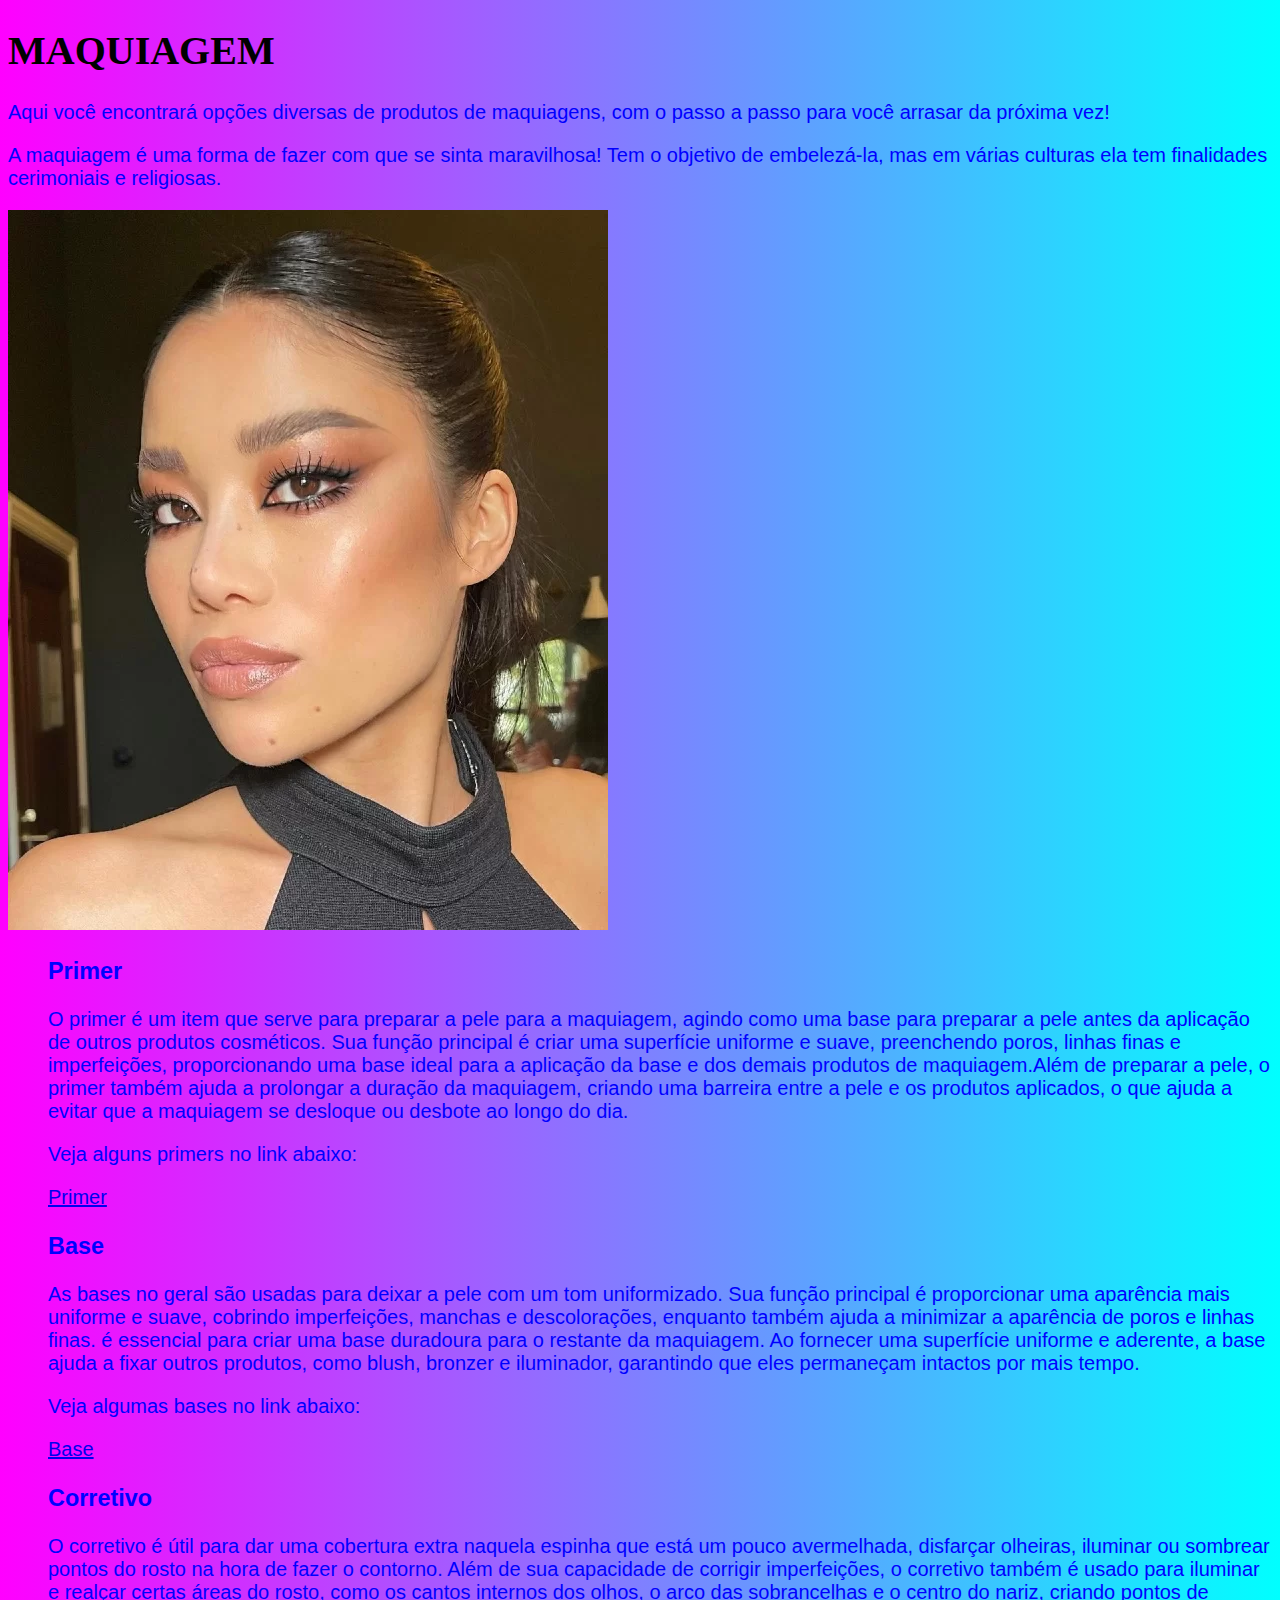
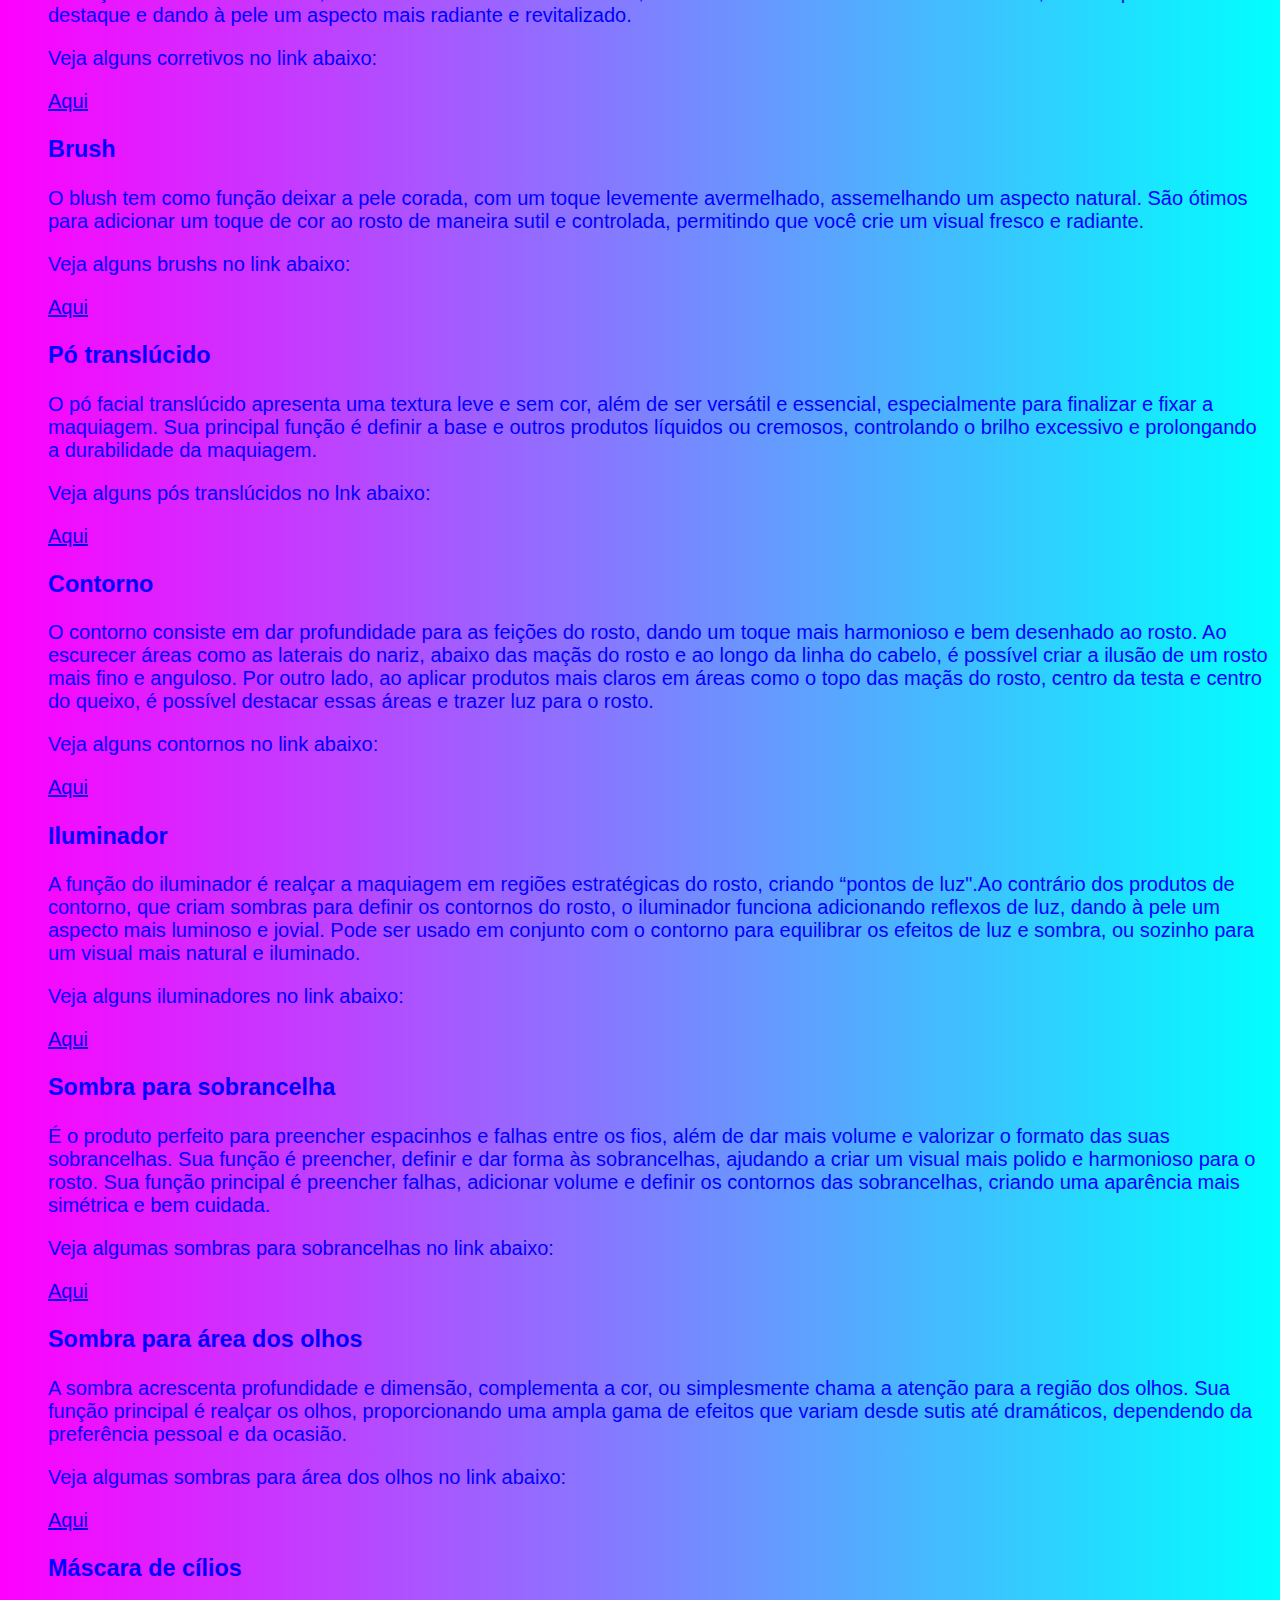
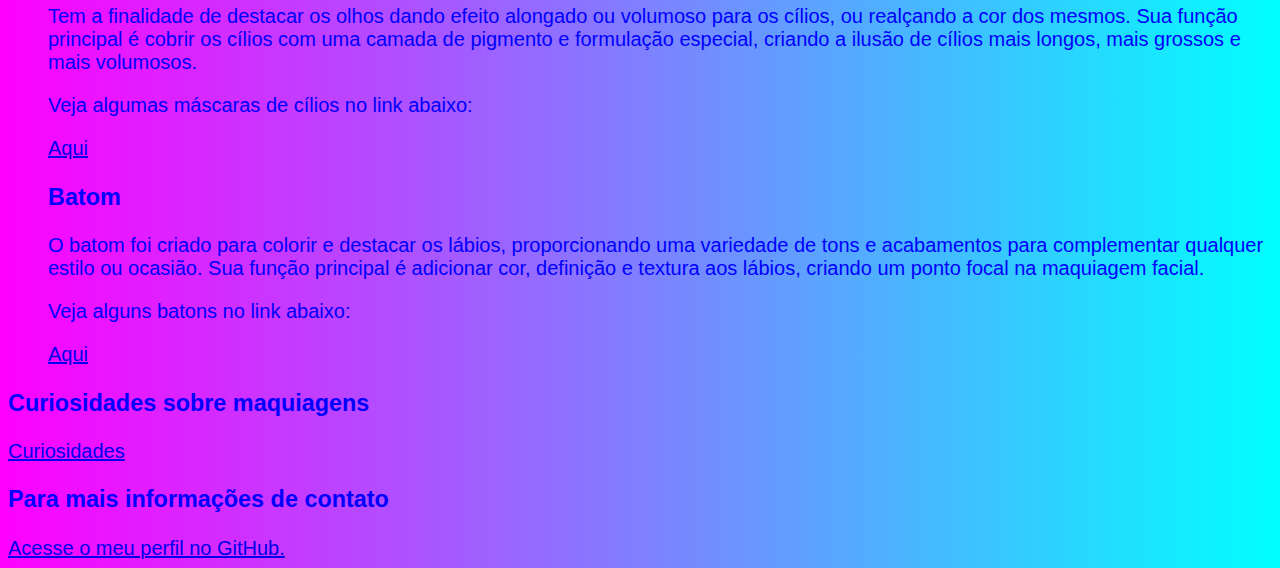
<file: index.html>
<!DOCTYPE html>
<html lang="en">
<head>
    <meta charset="UTF-8">
    <meta name="viewport" content="width=device-width, initial-scale=1.0">
    <link rel="shortcut icon" href="ICONE.ico" type="image/x-icon"> 
 <title>www.Maquiagens.com.br</title>
    <link rel="stylesheet" type="text/css" href="style.css">
</head>
    <body>
        
        <h1>MAQUIAGEM</h1>
    <p> Aqui você encontrará opções diversas de produtos de maquiagens, com o passo a passo para você arrasar da próxima vez! </p>
    <p> A maquiagem é uma forma de fazer com que se sinta maravilhosa! Tem o objetivo de embelezá-la, mas em várias culturas ela tem finalidades cerimoniais e religiosas.</p> 

    <img src="maquiagens2.webp" alt="Opção 2 de make para compor seu visual!!">
        
         <ul>
              <h3>Primer</h3>
        <p> O primer é um item que serve para preparar a pele para a maquiagem, agindo como uma base para preparar a pele antes da aplicação de outros produtos cosméticos.
            Sua função principal é criar uma superfície uniforme e suave, preenchendo poros, linhas finas e imperfeições, proporcionando uma base ideal para a aplicação da
            base e dos demais produtos de maquiagem.Além de preparar a pele, o primer também ajuda a prolongar a duração da maquiagem, criando uma barreira entre a pele e 
            os produtos aplicados, o que ajuda a evitar que a maquiagem se desloque ou desbote ao longo do dia.
        </p>
        <p> Veja alguns primers no link abaixo:</p> 
        <a href="primer.html" target="_blank">Primer</a>
         </ul>

        <ul>
             <h3>Base</h3>
    <p>As bases no geral são usadas para deixar a pele com um tom uniformizado. 
    Sua função principal é proporcionar uma aparência mais uniforme e suave, cobrindo imperfeições, manchas e descolorações, enquanto também ajuda a minimizar a aparência de
    poros e linhas finas. é essencial para criar uma base duradoura para o restante da maquiagem. Ao fornecer uma superfície uniforme e aderente, a base ajuda a fixar outros 
    produtos, como blush, bronzer e iluminador, garantindo que eles permaneçam intactos por mais tempo.
    </p>
    <p>Veja algumas bases no link abaixo:</p>
        <a href="bases.html" target="_blank">Base</a>
        </ul>
        
        <ul>
        <h3>Corretivo</h3>
    <p>
    O corretivo é útil para dar uma cobertura extra naquela espinha que está um pouco avermelhada, disfarçar olheiras, iluminar ou sombrear pontos do rosto na hora de fazer 
    o contorno. Além de sua capacidade de corrigir imperfeições, o corretivo também é usado para iluminar e realçar certas áreas do rosto, como os cantos internos dos olhos,
    o arco das sobrancelhas e o centro do nariz, criando pontos de destaque e dando à pele um aspecto mais radiante e revitalizado.
    </p>
    <p>Veja alguns corretivos no link abaixo:</p>
        <a href="corretivo.html" target="_blank">Aqui</a>
        </ul>
            
    <ul>
    <h3>Brush</h3>
    <p>
    O blush tem como função deixar a pele corada, com um toque levemente avermelhado, assemelhando um aspecto natural. São ótimos para adicionar um toque de cor ao rosto de
    maneira sutil e controlada, permitindo que você crie um visual fresco e radiante.
    </p>
    <p>Veja alguns brushs no link abaixo:</p>
        <a href="brush.html" target="_blank">Aqui</a>
    </ul>

        <ul>
    <h3>Pó translúcido</h3>
    <p>O pó facial translúcido apresenta uma textura leve e sem cor, além de ser versátil e essencial, especialmente para finalizar e fixar a maquiagem. Sua principal função
    é definir a base e outros produtos líquidos ou cremosos, controlando o brilho excessivo e prolongando a durabilidade da maquiagem.
    </p>
    <p>Veja alguns pós translúcidos no lnk abaixo:</p>
        <a href="pó.html" target="_blank">Aqui</a>
     </ul>

        <ul>
    <h3>Contorno</h3>
    <p>O contorno consiste em dar profundidade para as feições do rosto, dando um toque mais harmonioso e bem desenhado ao rosto. Ao escurecer áreas como as laterais do nariz,
    abaixo das maçãs do rosto e ao longo da linha do cabelo, é possível criar a ilusão de um rosto mais fino e anguloso. Por outro lado, ao aplicar produtos mais claros em áreas
    como o topo das maçãs do rosto, centro da testa e centro do queixo, é possível destacar essas áreas e trazer luz para o rosto.
    </p>
    <p>Veja alguns contornos no link abaixo:</p>
        <a href="contorno.html" target="_blank">Aqui</a>
         </ul>   

        <ul>
    <h3>Iluminador</h3>
    <p>A função do iluminador é realçar a maquiagem em regiões estratégicas do rosto, criando “pontos de luz".Ao contrário dos produtos de contorno, que criam sombras para definir
    os contornos do rosto, o iluminador funciona adicionando reflexos de luz, dando à pele um aspecto mais luminoso e jovial. Pode ser usado em conjunto com o contorno para 
    equilibrar os efeitos de luz e sombra, ou sozinho para um visual mais natural e iluminado. 
    </p>
    <p>Veja alguns iluminadores no link abaixo:</p>
        <a href="iluminador.html" target="_blank">Aqui</a>
    </ul>
            
        <ul>
    <h3>Sombra para sobrancelha</h3>
    <p>
    É o produto perfeito para preencher espacinhos e falhas entre os fios, além de dar mais volume e valorizar o formato das suas sobrancelhas. Sua função é preencher, definir e dar
    forma às sobrancelhas, ajudando a criar um visual mais polido e harmonioso para o rosto. Sua função principal é preencher falhas, adicionar volume e definir os contornos das 
    sobrancelhas, criando uma aparência mais simétrica e bem cuidada.
    </p>
    <p>Veja algumas sombras para sobrancelhas no link abaixo:</p>
        <a href="sobrancelha.html" target="_blank">Aqui</a>
        </ul>

        <ul>
    <h3>Sombra para área dos olhos</h3>
    <p>
        A sombra acrescenta profundidade e dimensão, complementa a cor, ou simplesmente chama a atenção para a região dos olhos. Sua função principal é realçar os olhos, 
        proporcionando uma ampla gama de efeitos que variam desde sutis até dramáticos, dependendo da preferência pessoal e da ocasião.
    </p>
    <p>Veja algumas sombras para área dos olhos no link abaixo:</p>
        <a href="sombra.html" target="_blank">Aqui</a>
        </ul>    

        <ul>
    <h3>Máscara de cílios</h3>
    <p>
    Tem a finalidade de destacar os olhos dando efeito alongado ou volumoso para os cílios, ou realçando a cor dos mesmos. Sua função principal é cobrir os cílios com
    uma camada de pigmento e formulação especial, criando a ilusão de cílios mais longos, mais grossos e mais volumosos.
    </p>
    <p>Veja algumas máscaras de cílios no link abaixo:</p>
        <a href="cilios.html" target="_blank">Aqui</a>
        </ul>
        
        <ul>
    <h3>Batom</h3>
    <p>O batom foi criado para colorir e destacar os lábios, proporcionando uma variedade de tons e acabamentos para complementar qualquer estilo ou ocasião. Sua função 
    principal é adicionar cor, definição e textura aos lábios, criando um ponto focal na maquiagem facial.
    </p>
    <p>Veja alguns batons no link abaixo:</p>
        <a href="batom.html" target="_blank">Aqui</a>
        </ul>
            
    </ol>
    <h3> Curiosidades sobre maquiagens </h3>
            <a href="./interno.html" target="_blank">Curiosidades</a>
    <h3> Para mais informações de contato </h3>
    <a href="https://github.com/rebecamidena/site-2024/edit/main/index.html" target="_blank">Acesse o meu perfil no GitHub.</a>
    
    
</body>
</html>
</file>
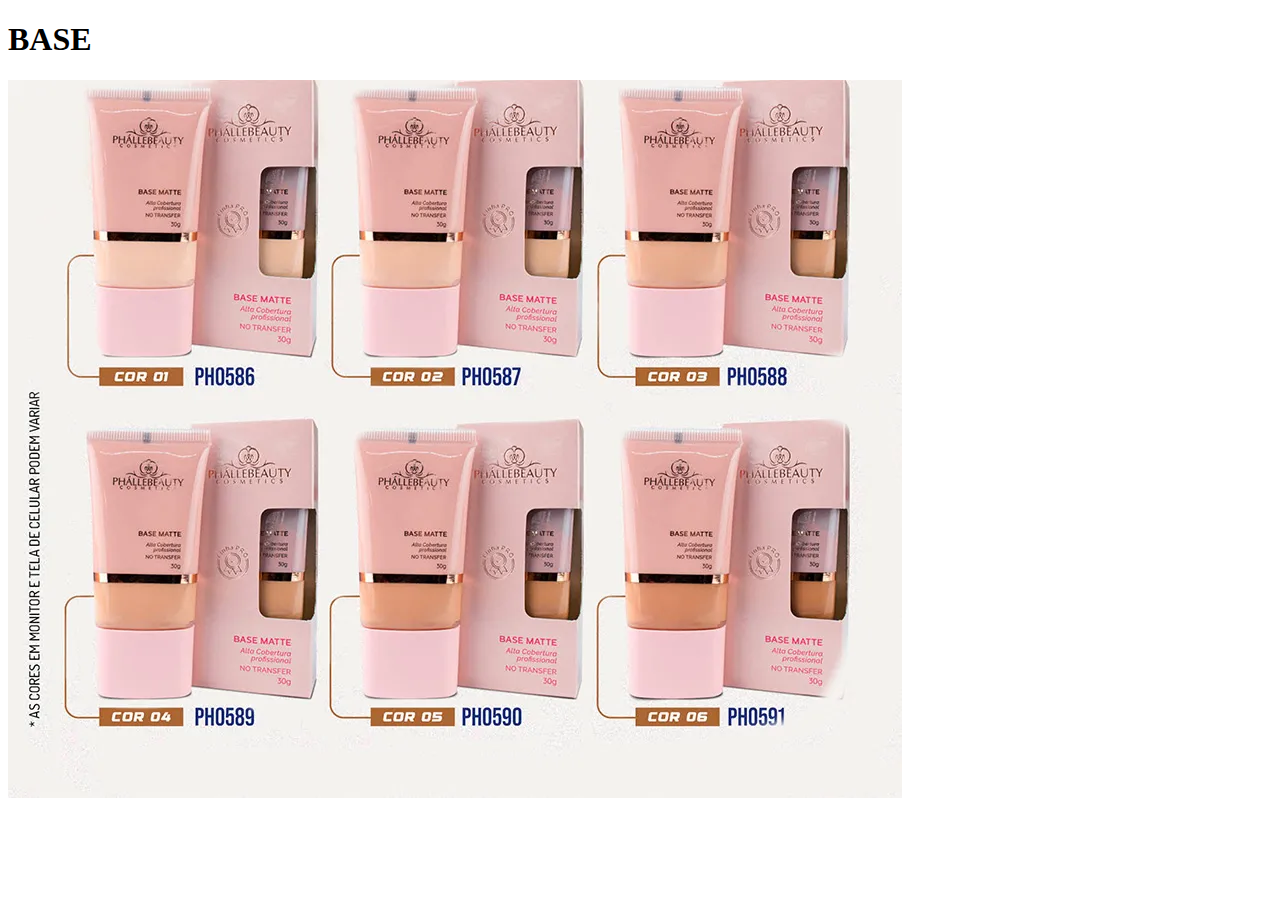
<file: base.html>
<!DOCTYPE html>
<html lang="en">
<head>
    <meta charset="UTF-8">
    <meta name="viewport" content="width=device-width, initial-scale=1.0">
    <link rel="shortcut icon" href="ICONE.ico" type="Aula-03/ICONE"
    <title></title>
</head>
<body>
    <h1> BASE </h1>
    

        <img src="bases.io.webp" alt="Base">
</file>
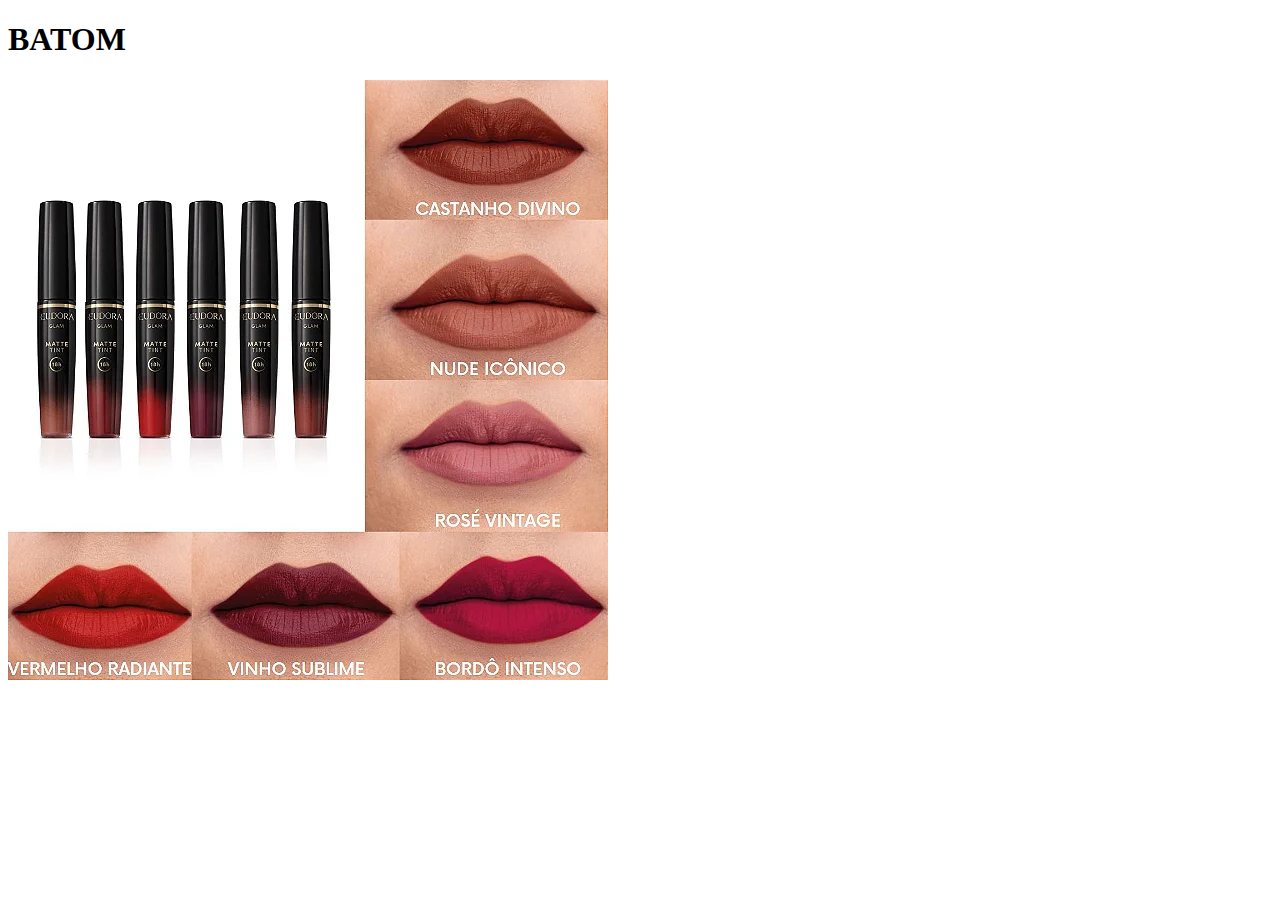
<file: batom.html>
<!DOCTYPE html>
<html lang="en">
<head>
    <meta charset="UTF-8">
    <meta name="viewport" content="width=device-width, initial-scale=1.0">
    <link rel="shortcut icon" href="ICONE.ico" type="Aula-03/ICONE"
    <title></title>
</head>
<body>
    <h1> BATOM </h1>
  

        <img src="batom.webp" alt="Batom">
</file>
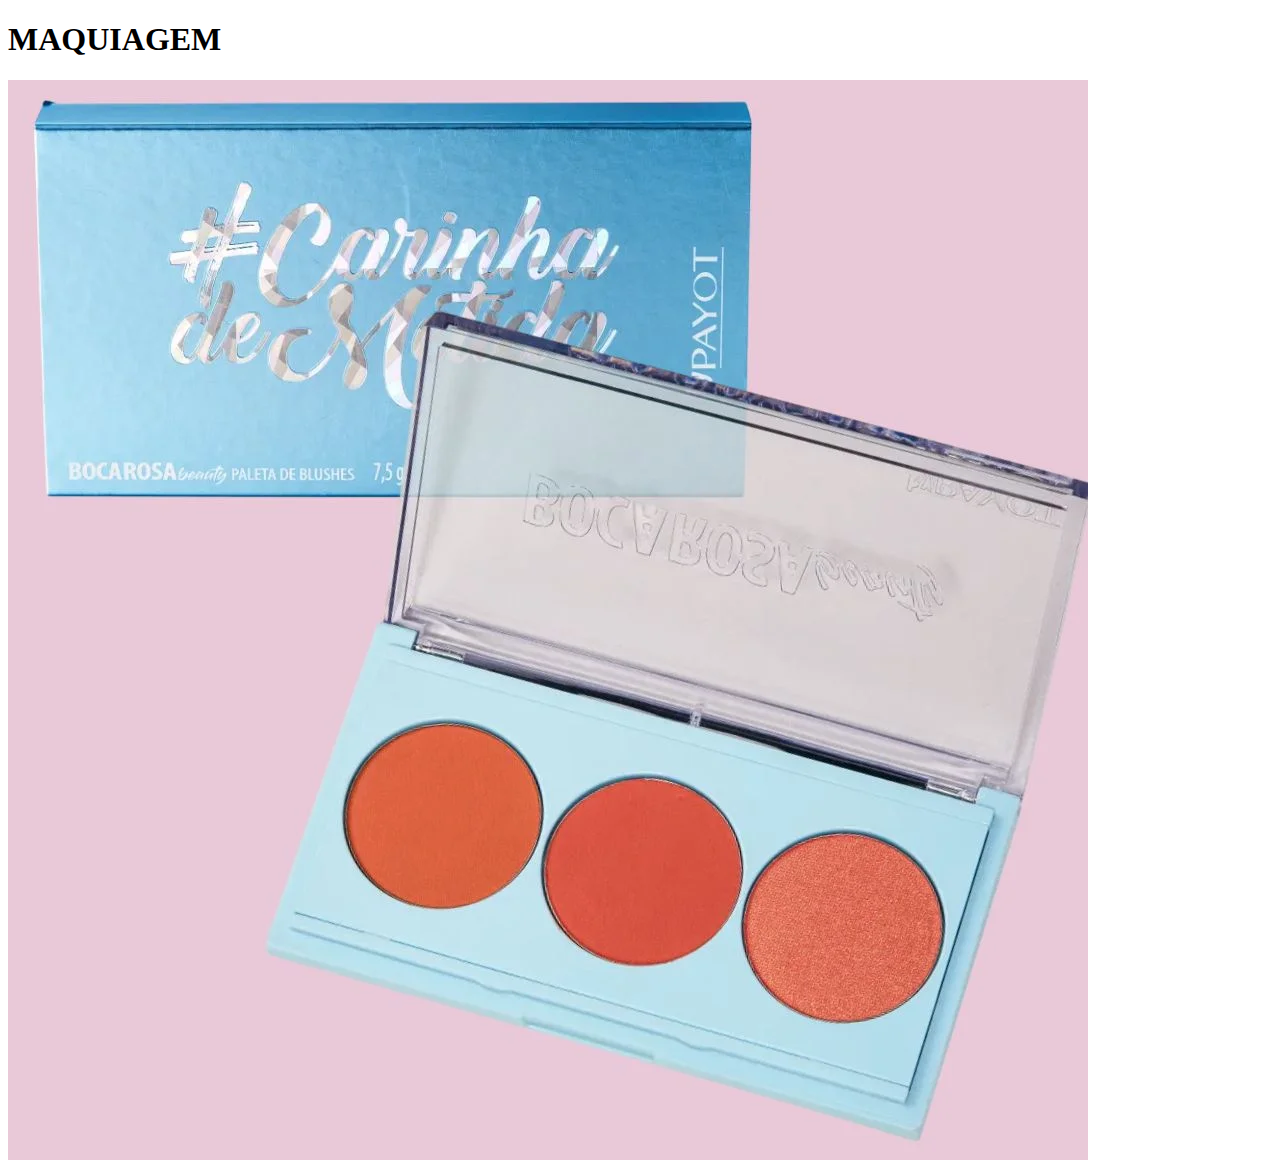
<file: brush.html>
<!DOCTYPE html>
<html lang="en">
<head>
    <meta charset="UTF-8">
    <meta name="viewport" content="width=device-width, initial-scale=1.0">
    <link rel="shortcut icon" href="ICONE.ico" type="Aula-03/ICONE"
    <title></title>
</head>
<body>
    <h1> MAQUIAGEM </h1>

        <img src="brush.io.webp" alt="Brush">
</file>
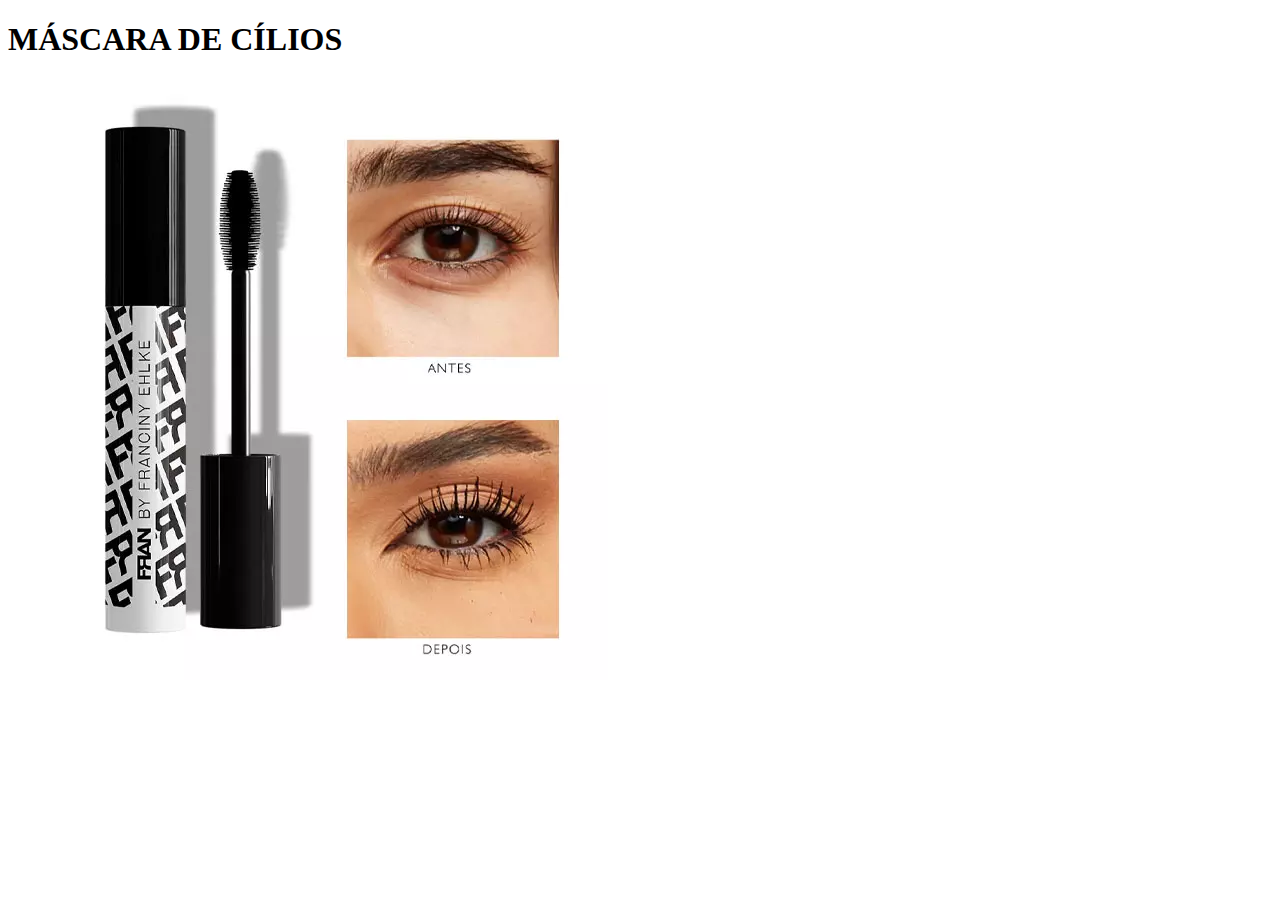
<file: cilios.html>
<!DOCTYPE html>
<html lang="en">
<head>
    <meta charset="UTF-8">
    <meta name="viewport" content="width=device-width, initial-scale=1.0">
    <link rel="shortcut icon" href="ICONE.ico" type="Aula-03/ICONE"
    <title></title>
</head>
<body>
    <h1> MÁSCARA DE CÍLIOS </h1>
  

        <img src="cilios.io.webp" alt="Máscara para cílios">
</file>
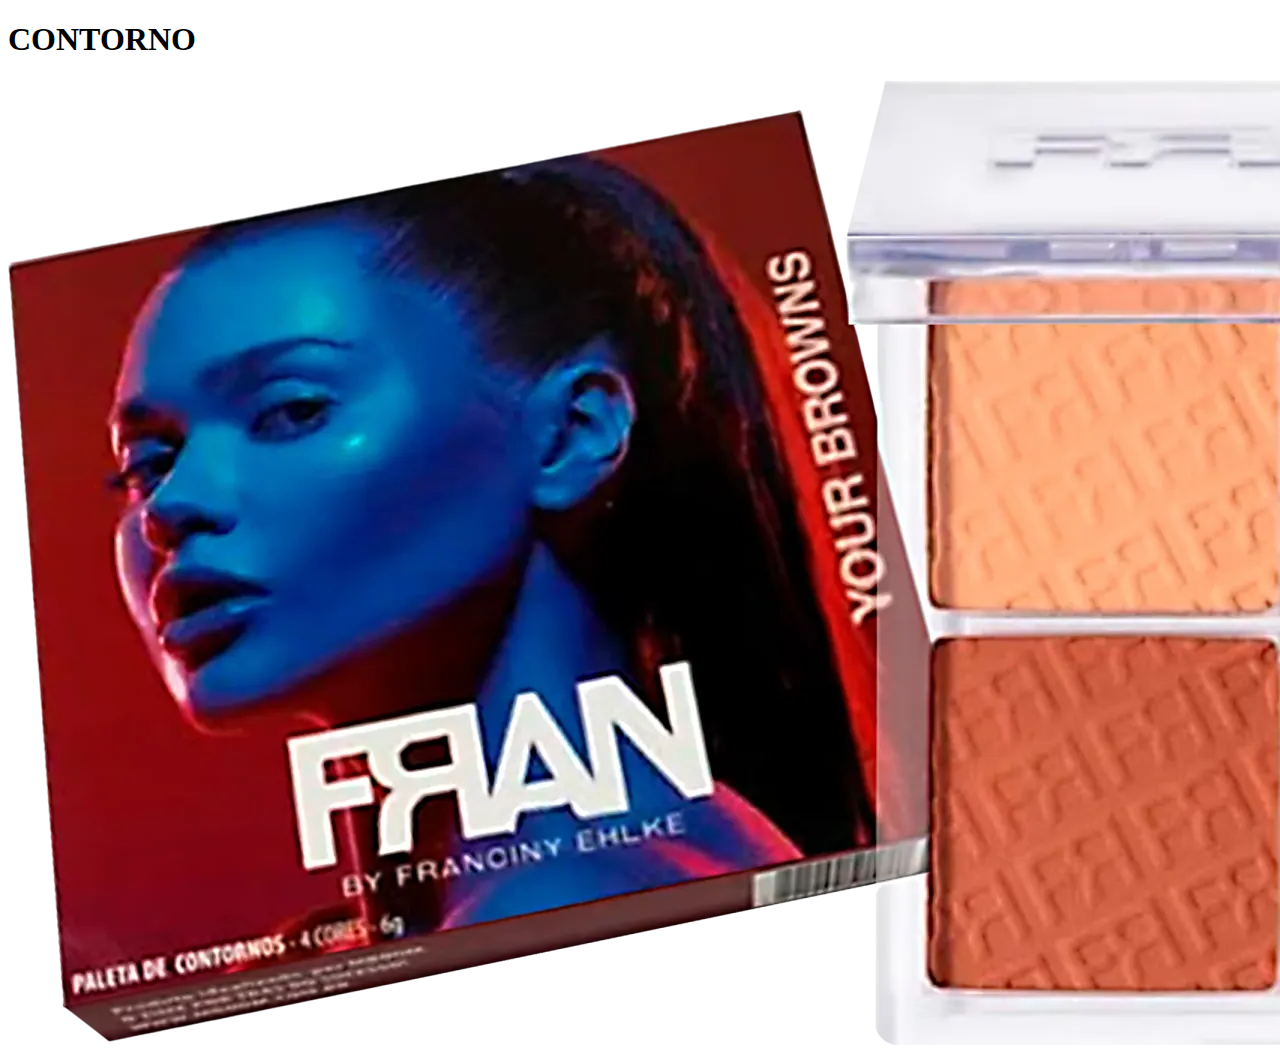
<file: contorno.html>
<!DOCTYPE html>
<html lang="en">
<head>
    <meta charset="UTF-8">
    <meta name="viewport" content="width=device-width, initial-scale=1.0">
    <link rel="shortcut icon" href="ICONE.ico" type="Aula-03/ICONE"
    <title></title>
</head>
<body>
    <h1> CONTORNO </h1>
  

        <img src="contorno.io.webp" alt="Contorno">
</file>
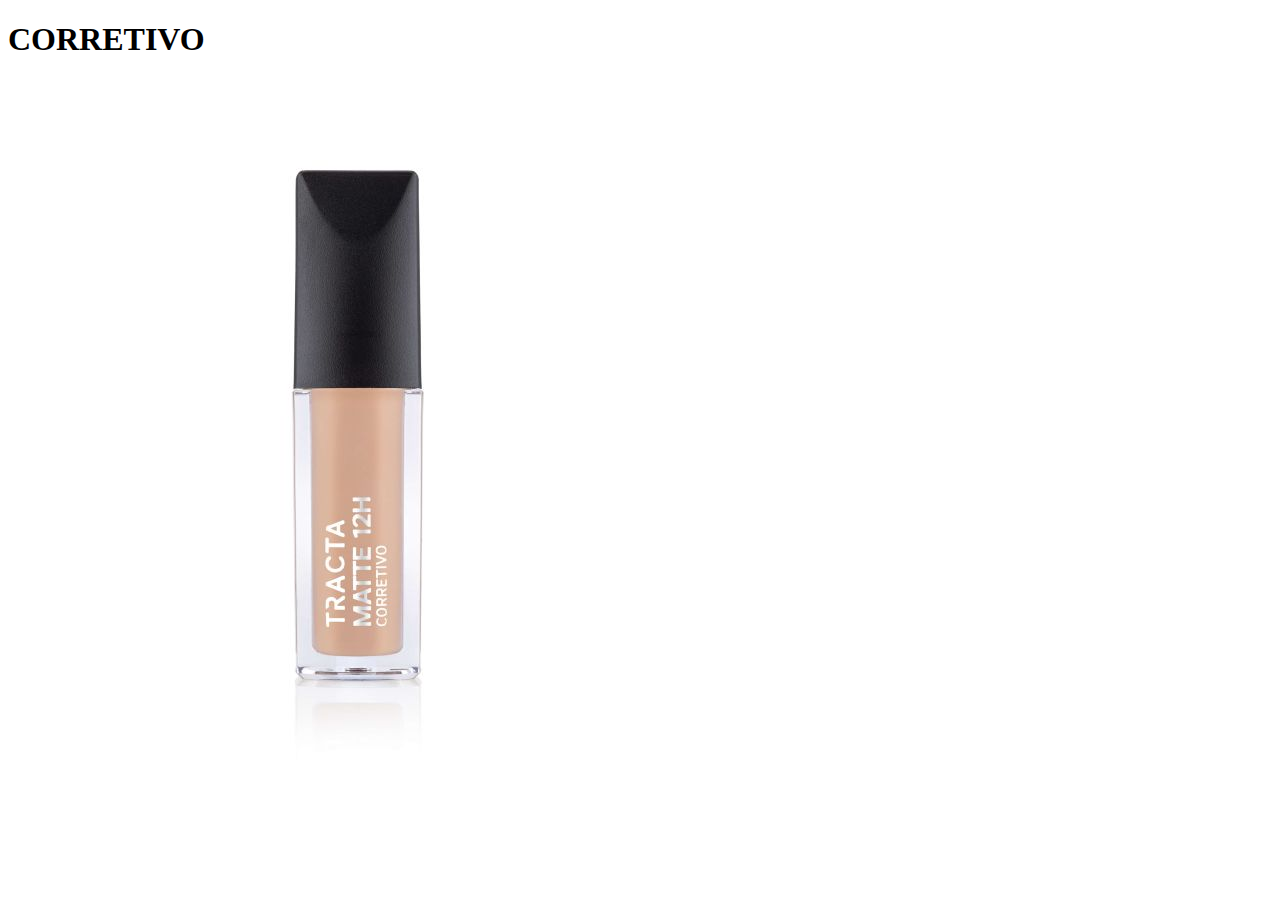
<file: corretivo.html>
<!DOCTYPE html>
<html lang="en">
<head>
    <meta charset="UTF-8">
    <meta name="viewport" content="width=device-width, initial-scale=1.0">
    <link rel="shortcut icon" href="ICONE.ico" type="Aula-03/ICONE"
    <title></title>
</head>
<body>
    <h1> CORRETIVO </h1>
    
        <img src="corretivo.io.jpg" alt="Corretivo">
</file>
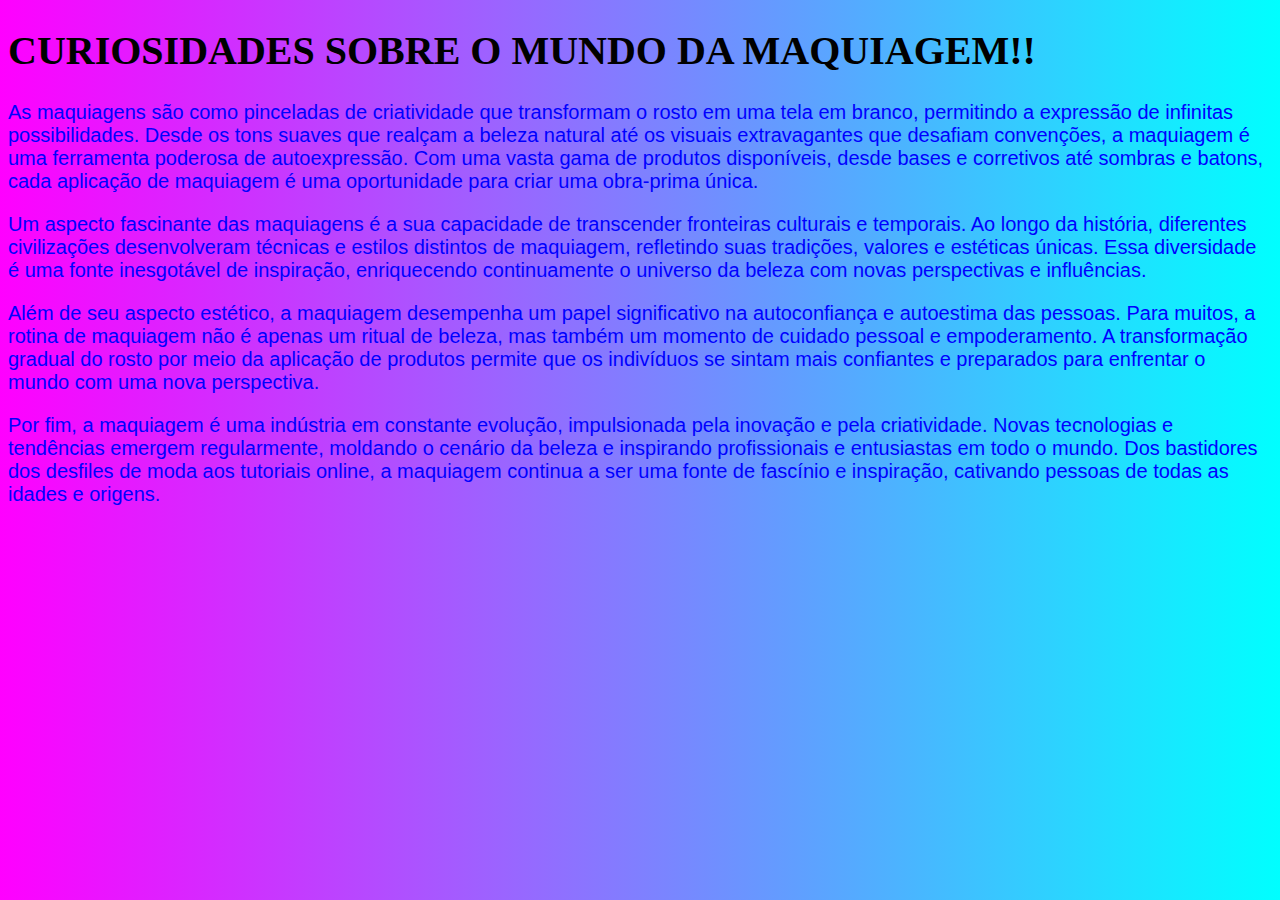
<file: interno.html>
<!DOCTYPE html>
<html lang="en">
<meta charset="UTF-8">
<link rel="stylesheet" type="text/css" href="./style.css">
<title>www.Maquiagens.com.br</title>

    <h1>CURIOSIDADES SOBRE O MUNDO DA MAQUIAGEM!!</h1>
<p class= "par">
    As maquiagens são como pinceladas de criatividade que transformam o rosto em uma tela em branco, permitindo a expressão de infinitas
possibilidades. Desde os tons suaves que realçam a beleza natural até os visuais extravagantes que desafiam convenções, a maquiagem 
é uma ferramenta poderosa de autoexpressão. Com uma vasta gama de produtos disponíveis, desde bases e corretivos até sombras e batons,
cada aplicação de maquiagem é uma oportunidade para criar uma obra-prima única.
</p>

<p class= "impar">
Um aspecto fascinante das maquiagens é a sua capacidade de transcender fronteiras culturais e temporais. Ao longo da história, 
diferentes civilizações desenvolveram técnicas e estilos distintos de maquiagem, refletindo suas tradições, valores e estéticas únicas.
Essa diversidade é uma fonte inesgotável de inspiração, enriquecendo continuamente o universo da beleza com novas perspectivas e influências.
<p/>

<p class= "par">
Além de seu aspecto estético, a maquiagem desempenha um papel significativo na autoconfiança e autoestima das pessoas. Para muitos, a
rotina de maquiagem não é apenas um ritual de beleza, mas também um momento de cuidado pessoal e empoderamento. A transformação gradual
do rosto por meio da aplicação de produtos permite que os indivíduos se sintam mais confiantes e preparados para enfrentar o mundo com 
uma nova perspectiva.
</p>

<p class= "impar">
Por fim, a maquiagem é uma indústria em constante evolução, impulsionada pela inovação e pela criatividade. Novas tecnologias e tendências
emergem regularmente, moldando o cenário da beleza e inspirando profissionais e entusiastas em todo o mundo. Dos bastidores dos desfiles de
moda aos tutoriais online, a maquiagem continua a ser uma fonte de fascínio e inspiração, cativando pessoas de todas as idades e origens.
</p>
</html>
</file>
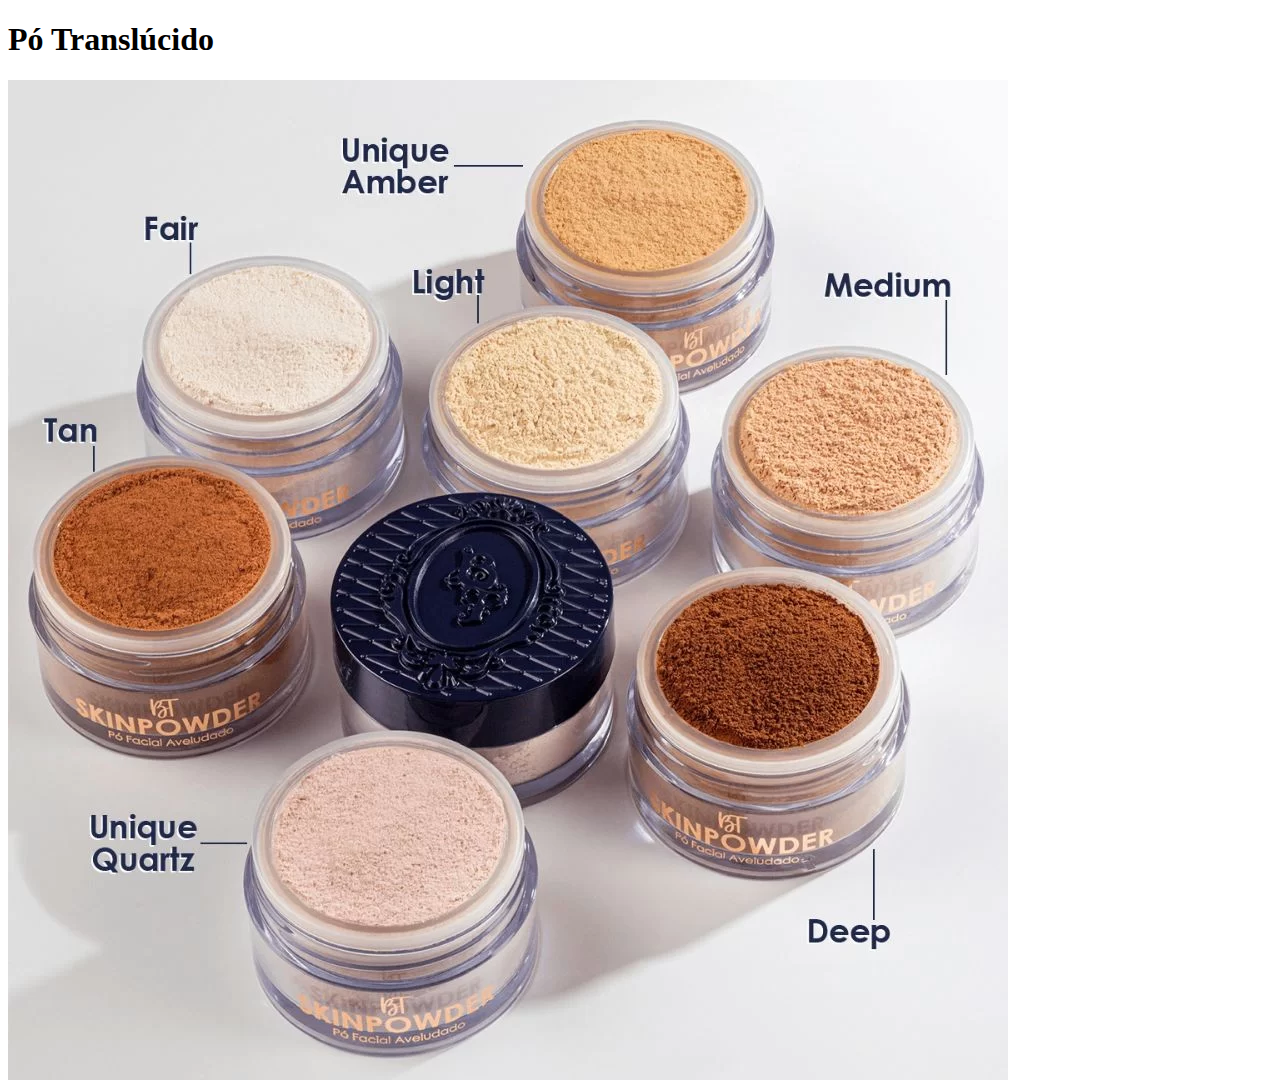
<file: pó.html>
<!DOCTYPE html>
<html lang="en">
<head>
    <meta charset="UTF-8">
    <meta name="viewport" content="width=device-width, initial-scale=1.0">
    <link rel="shortcut icon" href="ICONE.ico" type="Aula-03/ICONE"
    <title></title>
</head>
<body>
    <h1> Pó Translúcido </h1>
    

        <img src="pó.io.webp" alt="Pó Translúcido">
</file>
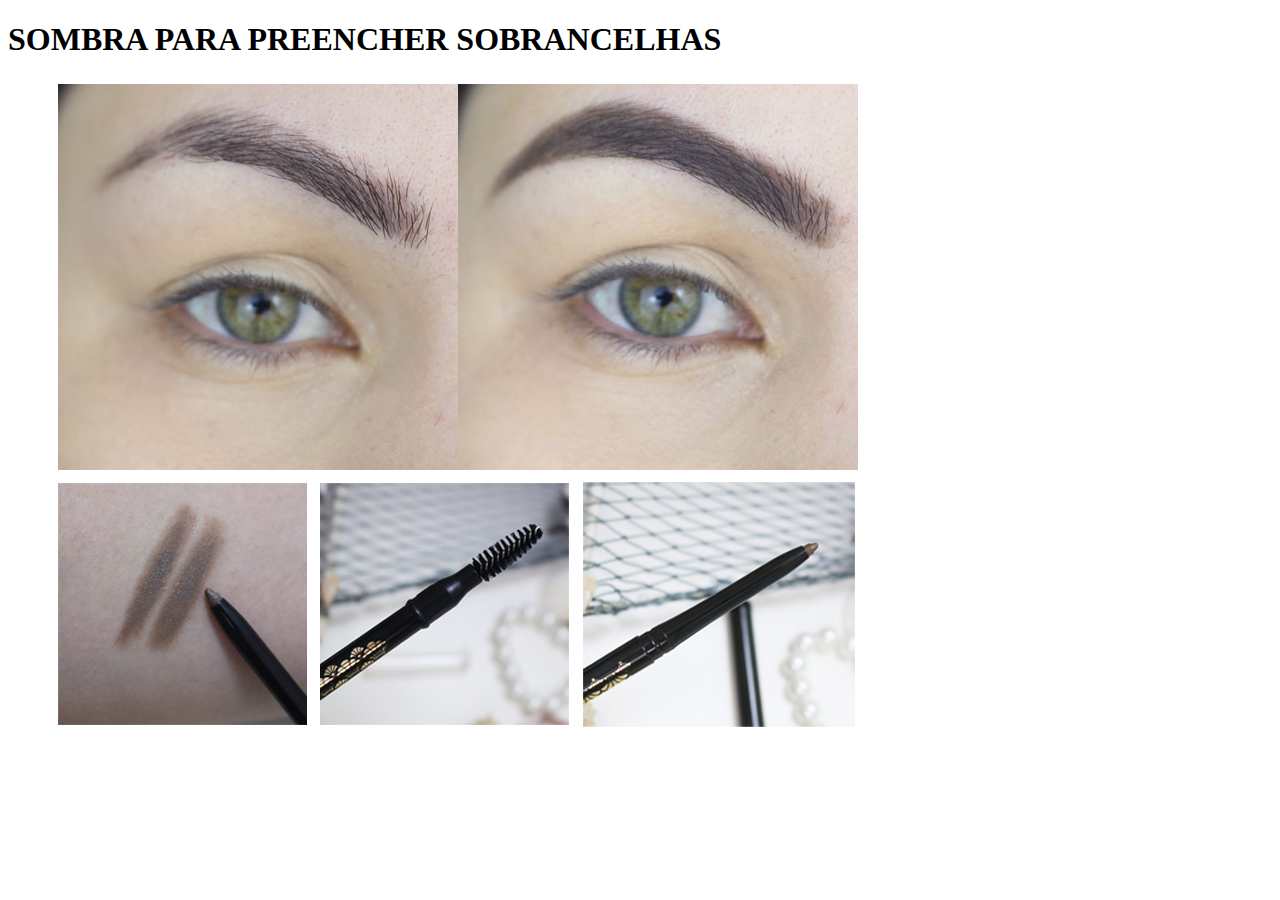
<file: sobrancelha.html>
<!DOCTYPE html>
<html lang="en">
<head>
    <meta charset="UTF-8">
    <meta name="viewport" content="width=device-width, initial-scale=1.0">
    <link rel="shortcut icon" href="ICONE.ico" type="Aula-03/ICONE"
    <title></title>
</head>
<body>
    <h1> SOMBRA PARA PREENCHER SOBRANCELHAS </h1>


        <img src="sobracelha.io.jpg" alt="sombra para preencher sobrancelha">
</file>
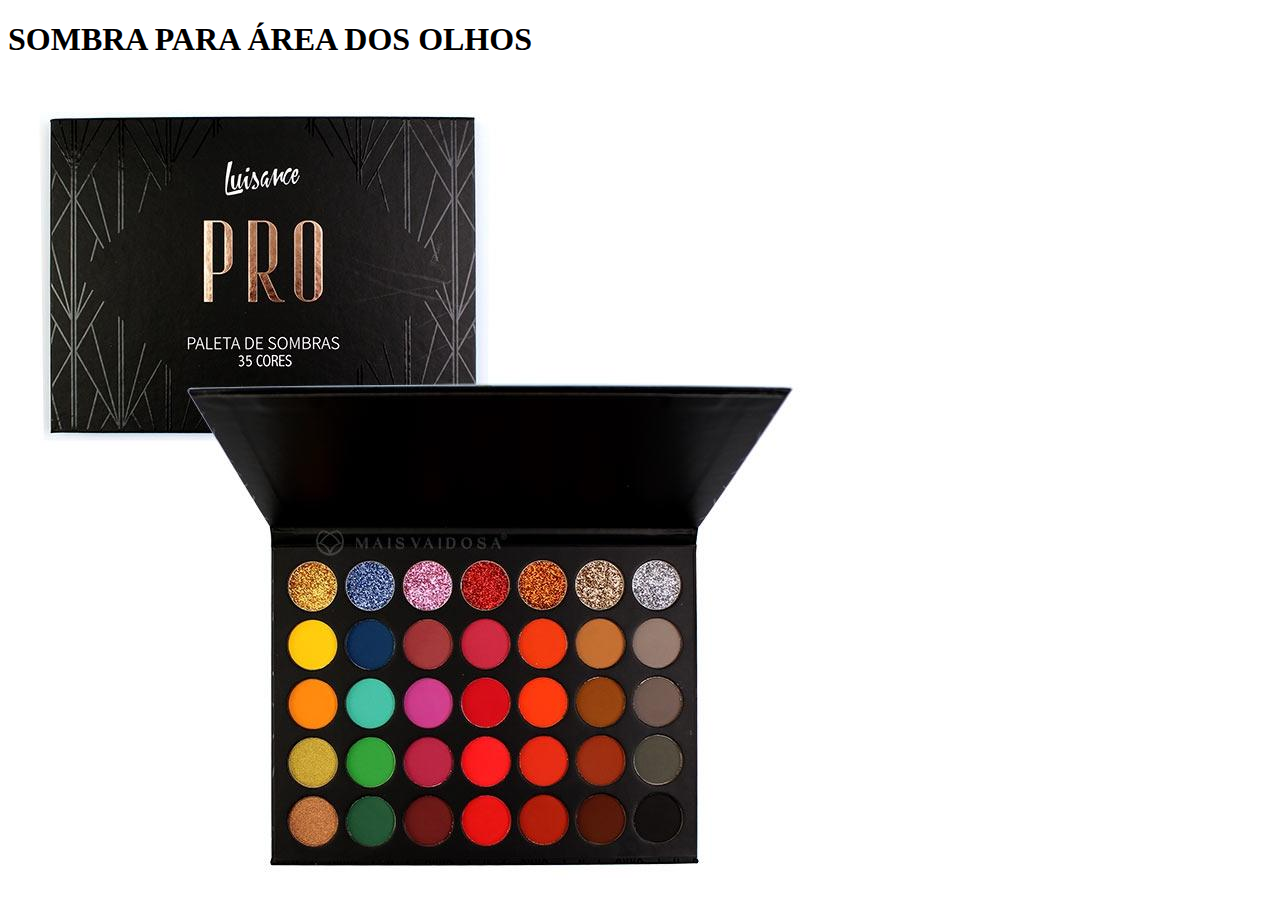
<file: sombra.html>
<!DOCTYPE html>
<html lang="en">
<head>
    <meta charset="UTF-8">
    <meta name="viewport" content="width=device-width, initial-scale=1.0">
    <link rel="shortcut icon" href="ICONE.ico" type="Aula-03/ICONE"
    <title></title>
</head>
<body>
    <h1> SOMBRA PARA ÁREA DOS OLHOS</h1>
  

        <img src="sombra.io.jpg" alt="Sombra para os olhos">
</file>
<file: style.css>
@charset "UTF-8";
body {
    background: linear-gradient(to right, #ff00ff, #00ffff); 
    color: blue;
    font-size: 20px; 
    font-family: Arial;
    text-align: left; 
}

h1 {
    font-size: 40px; 
    color: black;
    font-family: Times New Roman;
}

h2 {
    font-size: 30px;
    color: black;
    font-family: Times New Roman; 
a {
    color: blue;
    text-decoration: none; 
}

.par{
    font-size: 20px;
    font-family: Verdana, Geneva, Tahoma, sans-serif;
    color: blue;
}
.impar{
    font-size: 16px;
    font-family: Arial, Helvetica, sans-serif;
    color: red;
}
</file>
